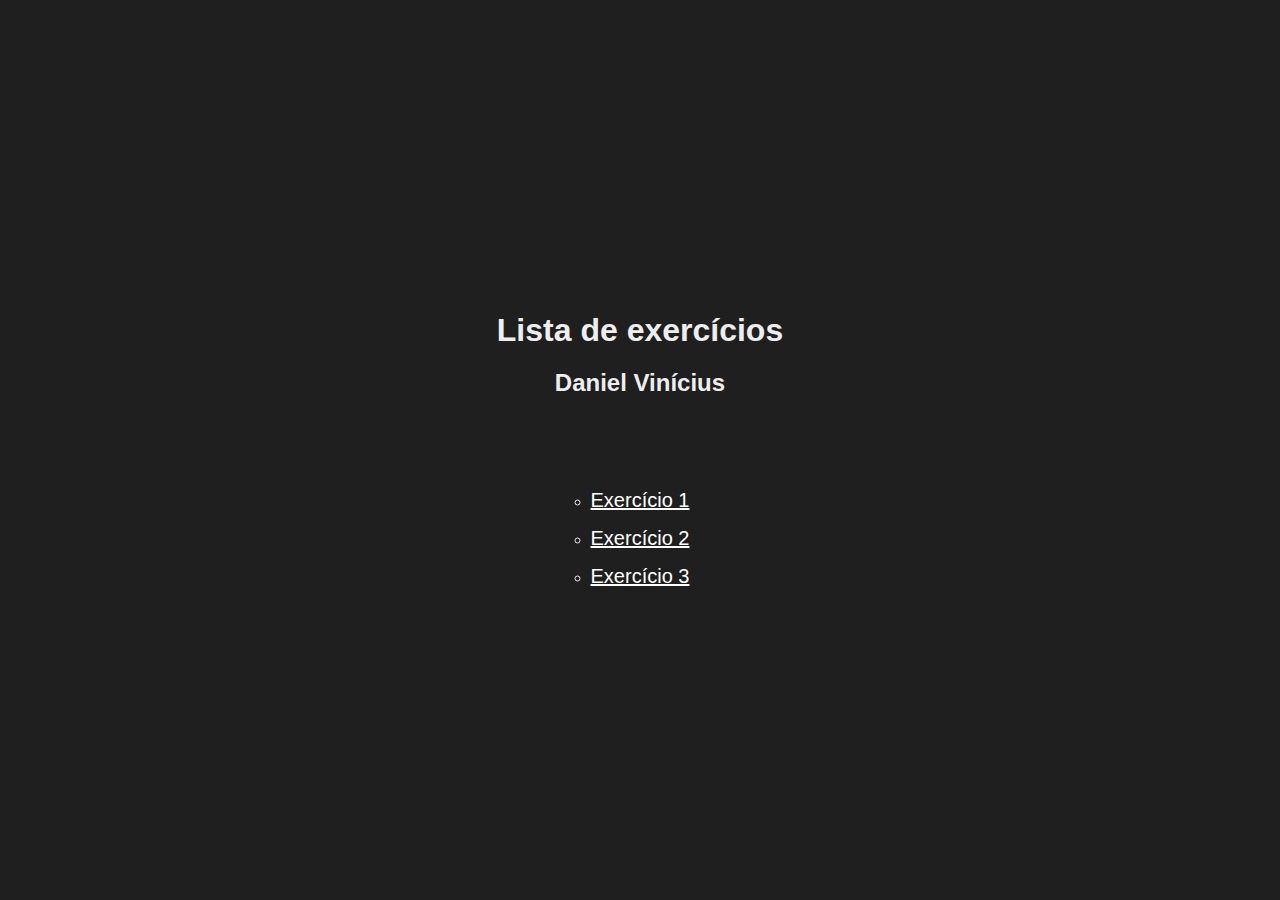
<file: exercicio-web1/exercicio1-web1/index.html>
<!DOCTYPE html>
<html lang="pt-br">
  <head>
    <meta charset="UTF-8" />
    <title>Lista de exercícios</title>
    <link rel="stylesheet" href="style.css" />
  </head>
  <body>
    <h1>Lista de exercícios</h1>
    <h2>Daniel Vinícius</h2>
    <br /><br /><br /><br />
    <ul>
      <li><a href="ex1.html">Exercício 1</a></li>
      <li><a href="ex2.html">Exercício 2</a></li>
      <li><a href="ex3.html">Exercício 3</a></li>
    </ul>
    <script src="main.js"></script>
  </body>
</html>
</file>
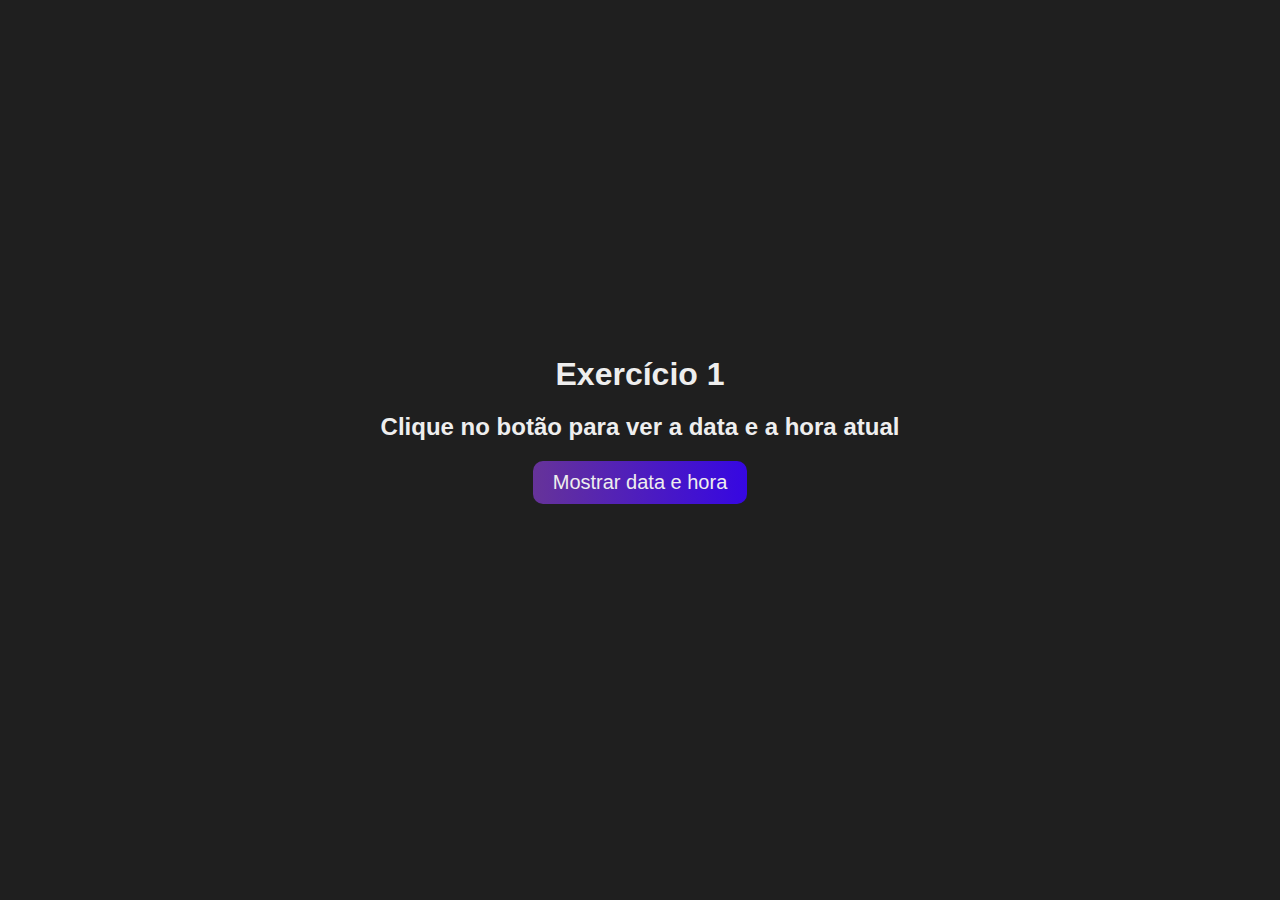
<file: exercicio-web1/exercicio1-web1/ex1.html>
<!DOCTYPE html>
<html lang="pt-br">
  <head>
    <meta charset="UTF-8" />
    <title>Exericio 1</title>
    <link rel="stylesheet" href="style.css" />
  </head>
  <body>
    <h1>Exercício 1</h1>
    <h2>Clique no botão para ver a data e a hora atual</h2>
    <button id="date-btn" class="btn date-btn" onclick="showCurrentDateTime()">
      Mostrar data e hora
    </button>
    <span id="display"></span>
    <script src="main.js"></script>
  </body>
</html>
</file>
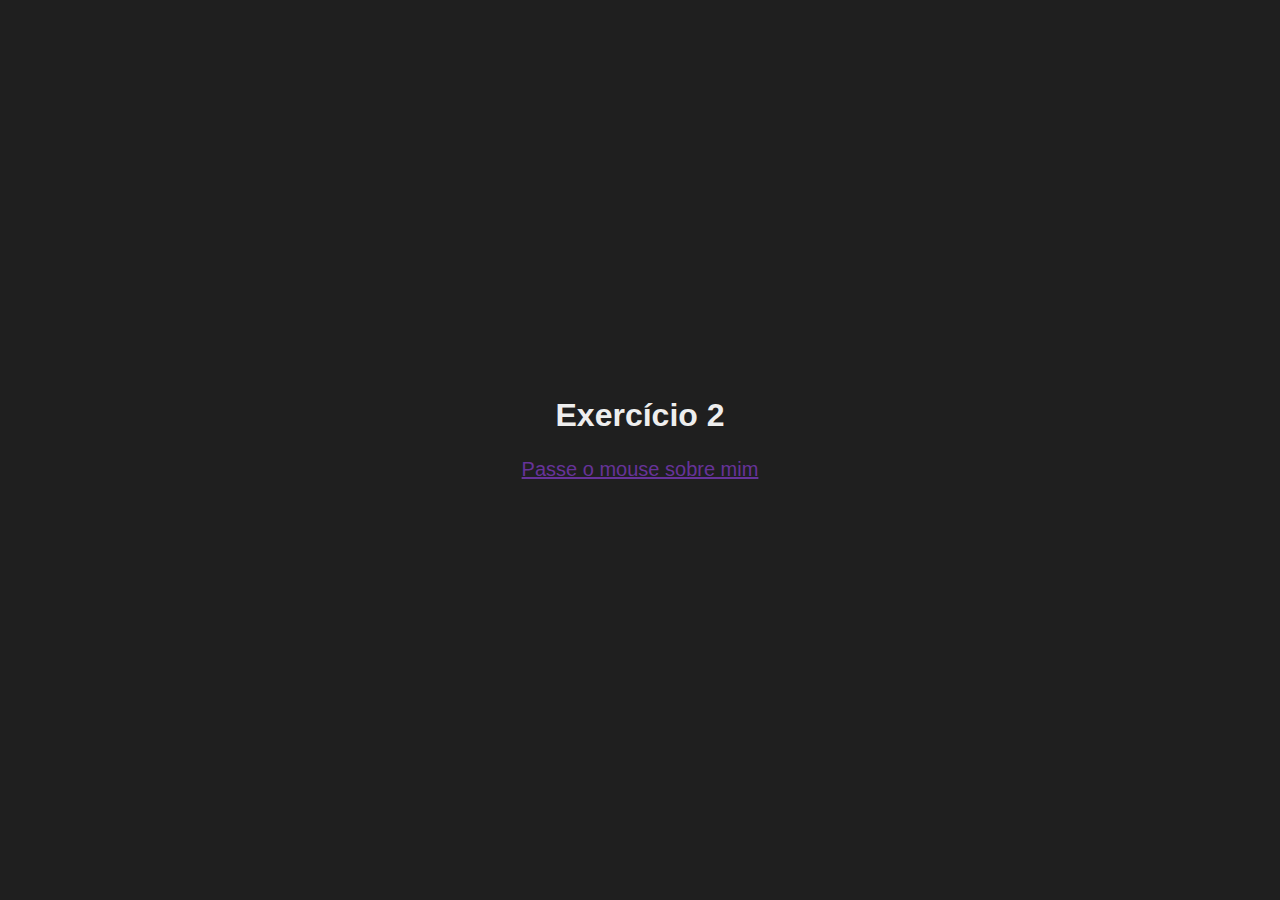
<file: exercicio-web1/exercicio1-web1/ex2.html>
<!DOCTYPE html>
<html lang="pt-br">
  <head>
    <meta charset="UTF-8" />
    <title>Exericio 2</title>
    <link rel="stylesheet" href="style.css" />
  </head>
  <body>
    <h1>Exercício 2</h1>
    <a
      href="#"
      id="time-link"
      onclick="showAlert()"
      onmouseenter="showCurrentTime()"
      ><span>Passe o mouse sobre mim</span></a
    >
    <span id="display"></span>
    <script src="main.js"></script>
  </body>
</html>
</file>
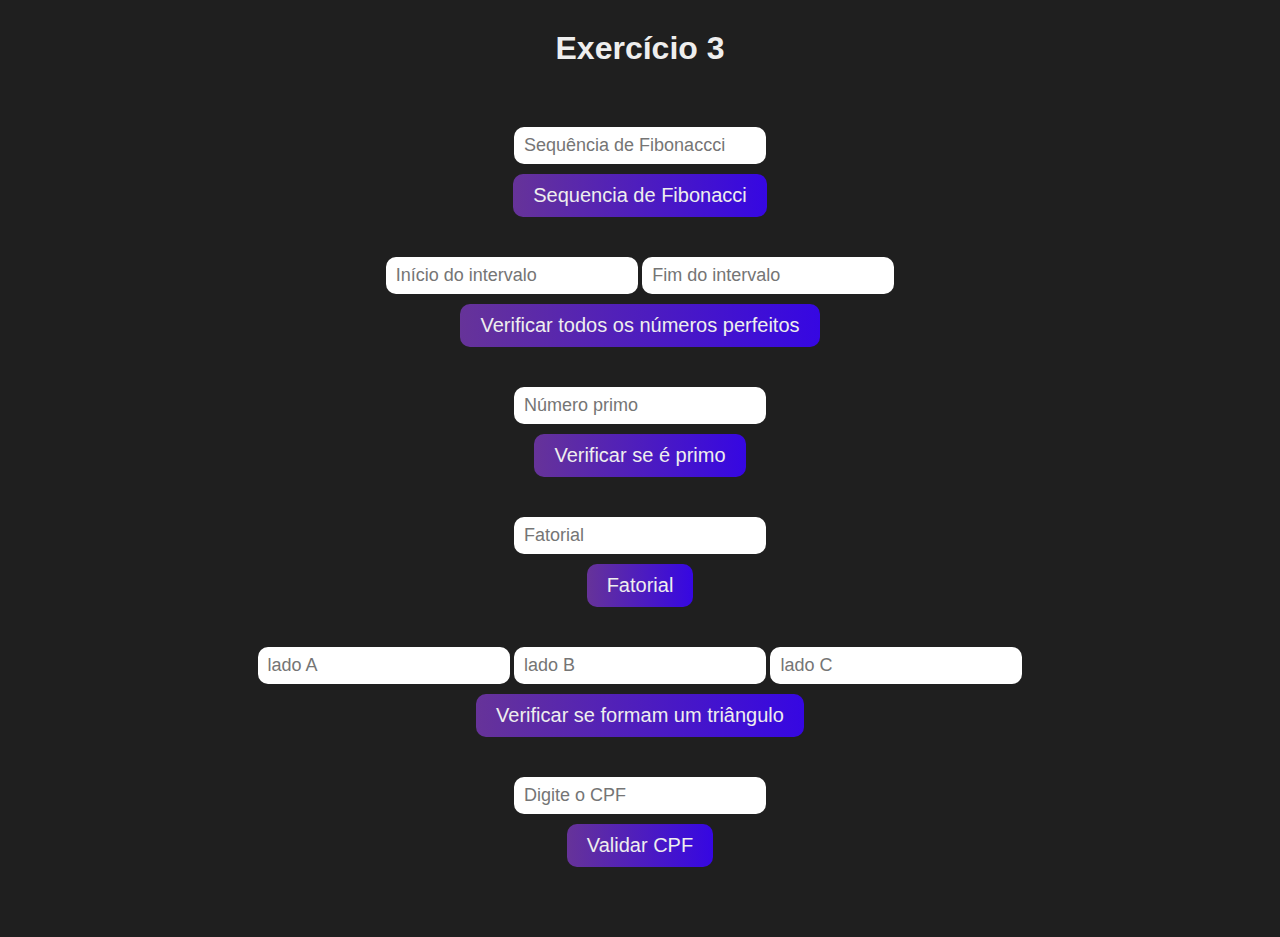
<file: exercicio-web1/exercicio1-web1/ex3.html>
<!DOCTYPE html>
<html lang="pt-br">
  <head>
    <meta charset="UTF-8" />
    <title>Exericio 2</title>
    <link rel="stylesheet" href="style.css" />
  </head>
  <body>
    <h1>Exercício 3</h1>
    <span id="display-3"></span>

    <!-- Sequencia de fibonacci -->
    <input
      type="text"
      id="fibonacci-input"
      placeholder="Sequência de Fibonaccci"
    />
    <button class="btn" onclick="fibonacci()">Sequencia de Fibonacci</button>

    <!-- Numero perfeito -->
    <div>
      <input
        type="text"
        id="min-perfect-number-input"
        placeholder="Início do intervalo"
      />
      <input
        type="text"
        id="max-perfect-number-input"
        placeholder="Fim do intervalo"
      />
    </div>
    <button class="btn" onclick="calculatePerfectNumbers()">
      Verificar todos os números perfeitos
    </button>

    <!-- Numero primo -->
    <input type="text" id="is-prime-input" placeholder="Número primo" />
    <button class="btn" onclick="isPrime()">Verificar se é primo</button>

    <!-- Fatorial -->
    <input type="text" id="factorial-input" placeholder="Fatorial" />
    <button class="btn" onclick="calculateFactorial()">Fatorial</button>

    <!-- Forma triangulo -->
    <div>
      <input type="text" id="triangle-a-input" placeholder="lado A" />
      <input type="text" id="triangle-b-input" placeholder="lado B" />
      <input type="text" id="triangle-c-input" placeholder="lado C" />
    </div>
    <button class="btn" onclick="triangle()">
      Verificar se formam um triângulo
    </button>

    <!-- Multiplica matrizes
    <div>
      <input
        type="text"
        id="multiply-matrices-a-input"
        placeholder="Primeira matriz. Ex: 4 5 9"
      />
      <input
        type="text"
        id="multiply-matrices-b-input"
        placeholder="Segunda matriz. Ex: 2 8 7"
      />
    </div>
    <button class="btn" onclick="multiplyMatrices()">
      Multiplicar matrizes
    </button> -->

    <!-- Valida CPF -->
    <input type="text" id="validate-cpf-input" placeholder="Digite o CPF" />
    <button class="btn" onclick="validateCpf()">Validar CPF</button>

    <script src="main.js"></script>
  </body>
</html>
</file>
<file: exercicio-web1/exercicio1-web1/style.css>
* {
    margin: 0;
    padding: 0;
    box-sizing: border-box;
}

ul {
    list-style: circle;
    display: flex;
    flex-direction: column;
    gap: 15px;
}

li a {
    color: white;
    font-size: 20px;
}

body {
    display: flex;
    flex-direction: column;
    align-items: center;
    justify-content: center;
    min-height: 100vh;
    font-family: sans-serif;
    background: #1f1f1f;
    color: #eee;
    padding: 30px 0;
}

h1, h2, button, a {
    margin-bottom: 20px;
}

.btn {
    padding: 10px 20px;
    border-radius: 10px;
    border: none;
    outline: none;
    background: linear-gradient(to right, rebeccapurple, rgb(54, 7, 226));
    color: #eee;
    font-size: 20px;
    cursor: pointer;
    transition: .1s linear;
}

.btn:hover {
    transform: scale(1.1);
}

#time-link {
    font-size: 20px;
    color: rebeccapurple;
}

span {
    line-height: 1.5;
}

input {
    margin-bottom: 10px;
    padding: 8px 10px;
    font-size: 18px;
    border: none;
    outline: none;
    border-radius: 10px;
}

button {
    margin-bottom: 40px;
}

#display-3 {
    color: red;
    font-size: 20px;
    margin: 20px 0;
}
</file>
